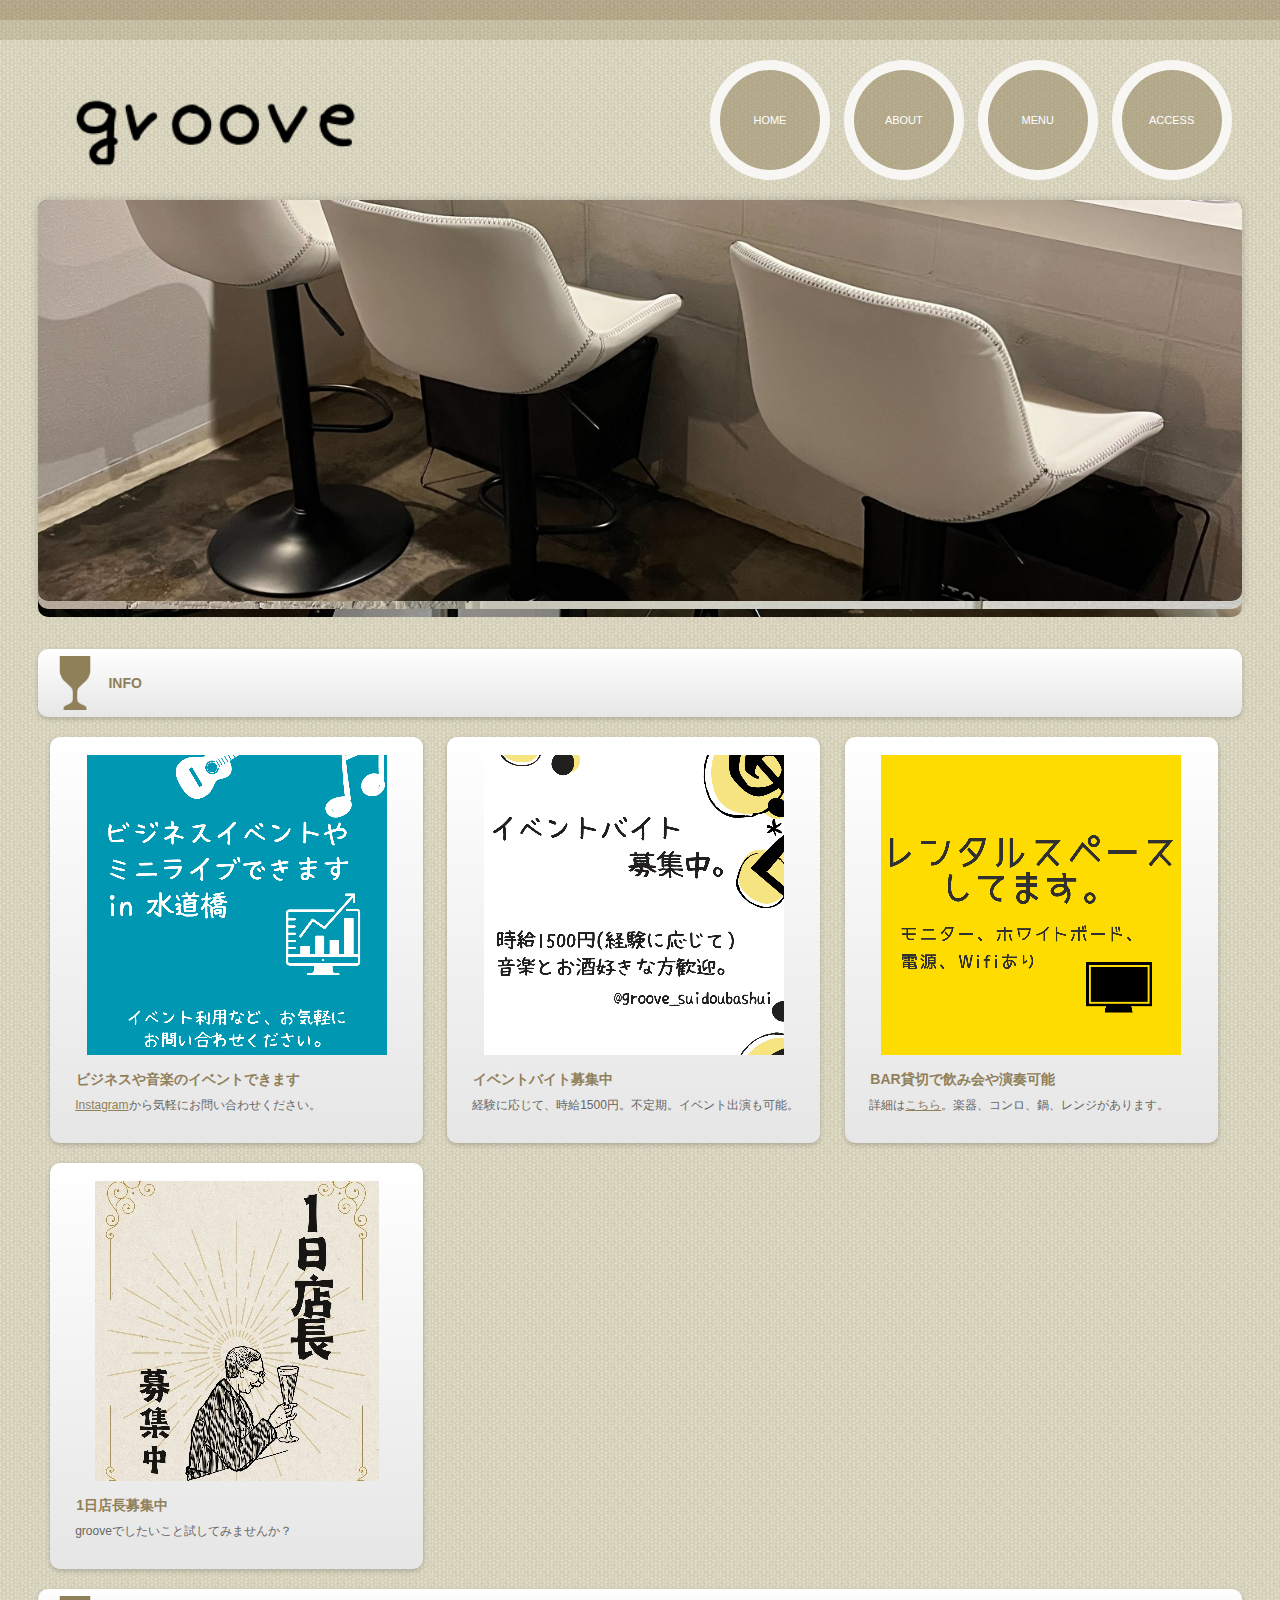
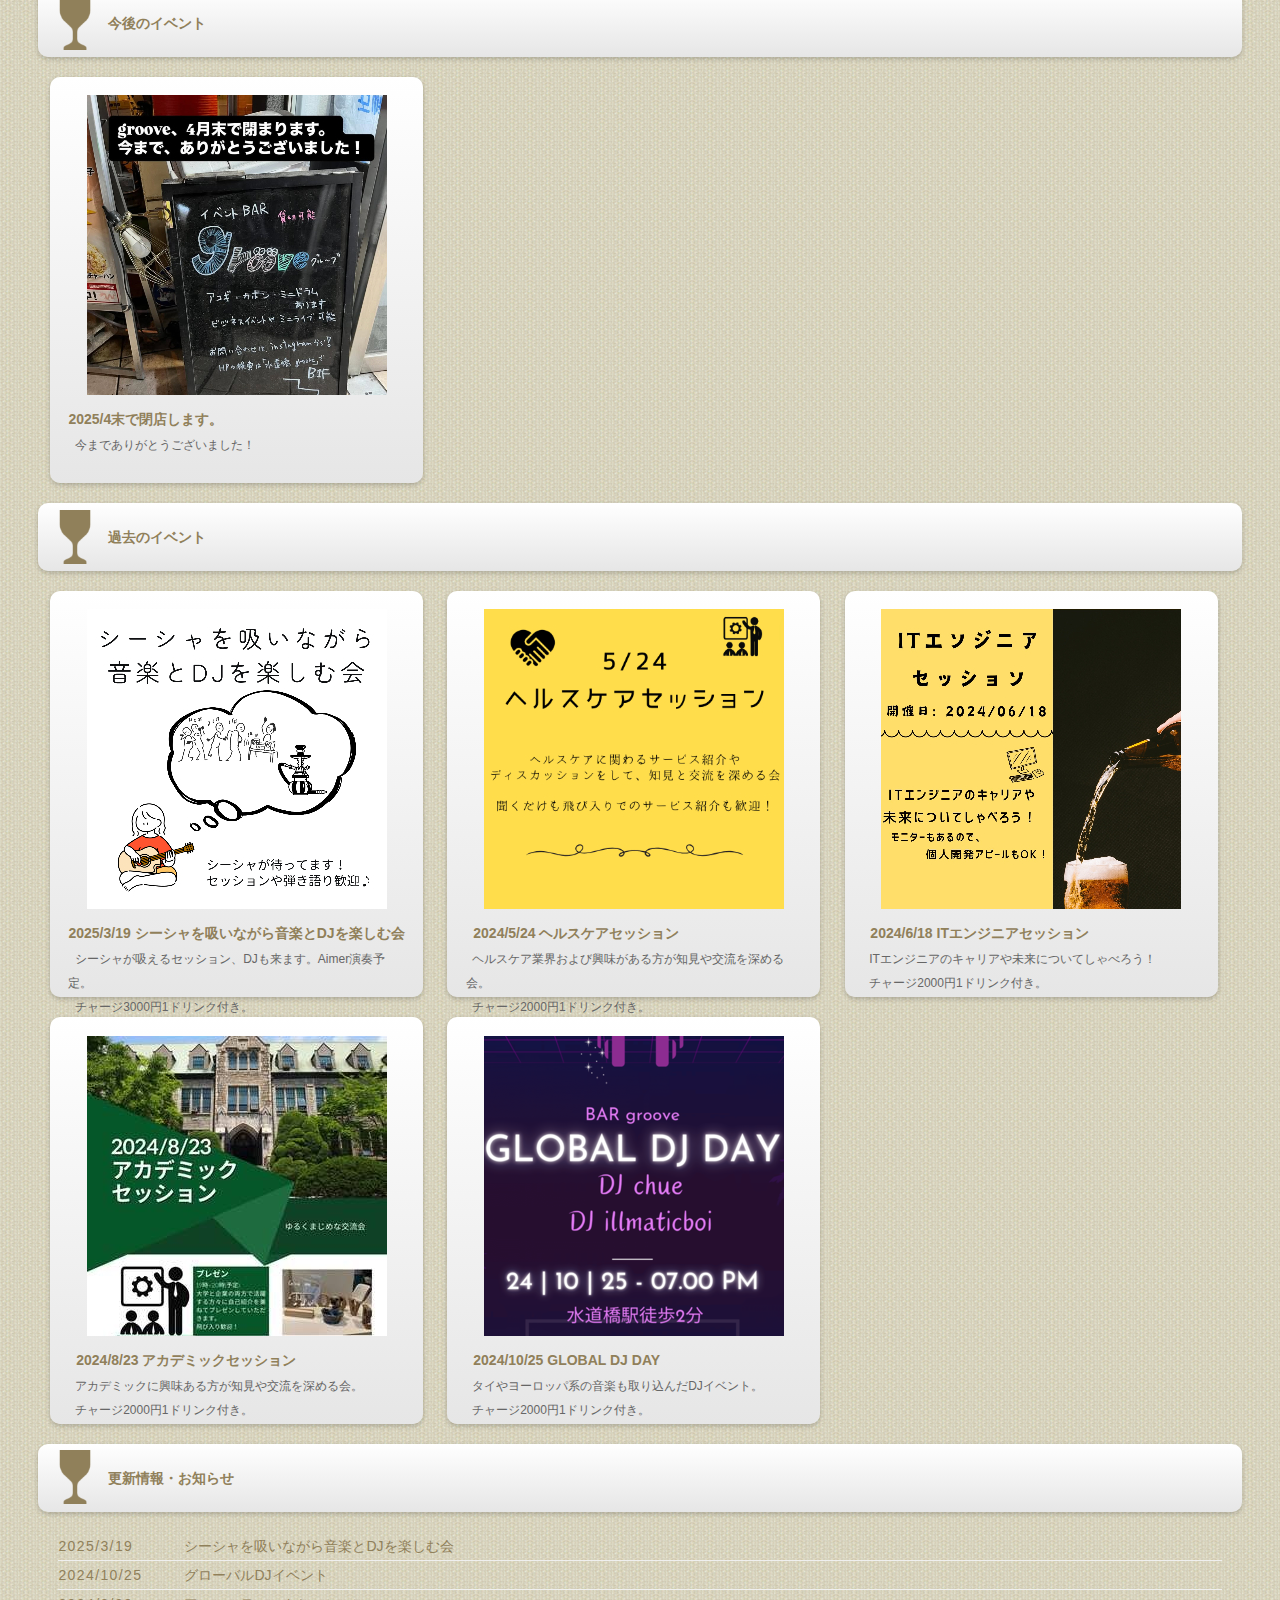
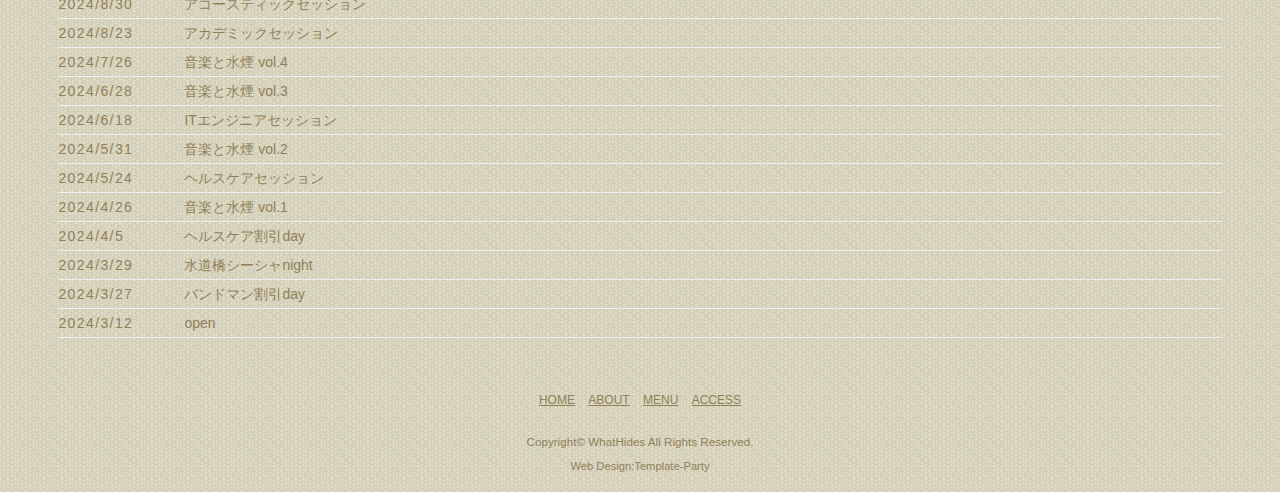
<file: docs/index.html>
<!DOCTYPE html>
<html lang="ja">
<head>
<meta charset="UTF-8">
<meta http-equiv="X-UA-Compatible" content="IE=edge">
<title>イベントBAR groove</title>
<meta name="viewport" content="width=device-width, initial-scale=1">
<meta name="description" content="エンタメからビジネスまでコミュニティをつなぐ">
<meta name="keywords" content="コミュニティ,BAR,バー,エンタメ,音楽,アコギ,ギター,ベース,ドラム,カホン,ビジネス,スタートアップ,学生,就活,インターン,お酒,シーシャ,イベント,レンタルスペース,貸切,水道橋,御茶ノ水">
<link rel="shortcut icon" type="image/x-icon" href="images/favicon.ico">
<link rel="stylesheet" href="https://maxcdn.bootstrapcdn.com/font-awesome/4.5.0/css/font-awesome.min.css">
<link rel="stylesheet" href="css/style.css">
<link rel="stylesheet" href="css/slide.css">
<script src="js/openclose.js"></script>
<script src="js/fixmenu_pagetop.js"></script>
<!--[if lt IE 9]>
<script src="https://oss.maxcdn.com/html5shiv/3.7.2/html5shiv.min.js"></script>
<script src="https://oss.maxcdn.com/respond/1.4.2/respond.min.js"></script>
<![endif]-->
</head>

<body>

<div id="container">

<header>
<h1 id="logo"><a href="index.html"><img src="images/logo_groove.png" alt="groove"></a></h1>
<!--PC用（801px以上端末）メニュー-->
<nav id="menubar">
<ul>
<li class="current"><a href="index.html">HOME</a></li>
<li><a href="about.html">ABOUT</a></li>
<li><a href="menu.html">MENU</a></li>
<li><a href="access.html">ACCESS</a></li>
</ul>
</nav>
<!--小さな端末用（800px以下端末）メニュー-->
<nav id="menubar-s">
<ul>
<li class="current"><a href="index.html">HOME</a></li>
<li><a href="about.html">ABOUT</a></li>
<li><a href="menu.html">MENU</a></li>
<li><a href="access.html">ACCESS</a></li>
</ul>
</nav>
</header>

<!--スライドショー-->
<aside id="mainimg">
<img src="images/kanban.jpg" alt="" class="slide0">
<img src="images/kanban.jpg" alt="" class="slide1">
<img src="images/music.jpg" alt="" class="slide2">
<img src="images/kanpai.jpg" alt="" class="slide3">
<img src="images/chair.jpg" alt="" class="slide4">
</aside>

<div id="contents">

<div id="main">

<section>

<h2>INFO</h2>

<div class="list">
<figure><img style="display: block;margin: auto;" src="images/eventrecruiting.png" alt="イベント"></figure>
<h4>&nbsp;&nbsp;ビジネスや音楽のイベントできます</h4>
<p>&nbsp;&nbsp;<a href="https://www.instagram.com/groove_suidoubashi/" target="_blank" rel="noopener noreferrer">Instagram</a>から気軽にお問い合わせください。</p>
</div>
<div class="list">
<figure><img style="display: block;margin: auto;" src="images/parttimer.png" alt="イベント"></figure>
<h4>&nbsp;&nbsp;イベントバイト募集中</h4>
<p>&nbsp;&nbsp;経験に応じて、時給1500円。不定期。イベント出演も可能。</p>
</div>
<div class="list">
<figure><img style="display: block;margin: auto;" src="images/rentalspace.png" alt="イベント"></figure>
<h4>&nbsp;&nbsp;BAR貸切で飲み会や演奏可能</h4>
<p>&nbsp;&nbsp;詳細は<a href="https://www.spacemarket.com/spaces/groove/" target="_blank" rel="noopener noreferrer">こちら</a>。楽器、コンロ、鍋、レンジがあります。</p>
</div>
<div class="list">
<figure><img style="display: block;margin: auto;" src="images/1日店長募集中.jpg" alt="イベント"></figure>
<h4>&nbsp;&nbsp;1日店長募集中</h4>
<p>&nbsp;&nbsp;grooveでしたいこと試してみませんか？</p>
</div>

<h2>今後のイベント</h2>

<div class="list">
<figure><img style="display: block;margin: auto;" src="images/close.png" alt="イベント"></figure>
<h4>2025/4末で閉店します。</h4>
<p>&nbsp;&nbsp;今までありがとうございました！</p>
</div>

<!--
<div class="list">
<figure><img style="display: block;margin: auto;" src="images/musicfriday.png" alt="イベント"></figure>
<h4>&nbsp;&nbsp;毎月最終金曜日 アコースティックセッション</h4>
<p>&nbsp;&nbsp;飛び入り歓迎！アコースティックオープンマイクとシーシャ。<br>&nbsp;&nbsp;チャージ2000円1ドリンク付き。</p>
</div>

<div class="list">
<figure><img style="display: block;margin: auto;" src="images/noevent.png" alt="イベント"></figure>
<h4>イベント企画中</h4>
<p>左の「おすすめ」マーク同様に、画像をhtml側に直接置き、class=&quot;icon&quot;を指定して下さい。
<img src="images/icon_ninki.png" alt="人気" class="icon"></p>
</div>

<div class="list">
<figure><img style="display: block;margin: auto;" src="images/noevent.png" alt="イベント"></figure>
<h4>イベント企画中</h4>
<p>ボックスのサイズや色などはcssフォルダのcssファイルで変更できます。
<img src="images/icon_osusume.png" alt="おすすめ" class="icon"></p>
</div>
-->

<h2>過去のイベント</h2>

<div class="list">
<figure><img style="display: block;margin: auto;" src="images/musicdjshisha.png" alt="イベント"></figure>
<h4>2025/3/19 シーシャを吸いながら音楽とDJを楽しむ会</h4>
<p>&nbsp;&nbsp;シーシャが吸えるセッション、DJも来ます。Aimer演奏予定。<br>&nbsp;&nbsp;チャージ3000円1ドリンク付き。</p>
</div>
<div class="list">
<figure><img style="display: block;margin: auto;" src="images/healthcaresession.png" alt="イベント"></figure>
<h4>&nbsp;&nbsp;2024/5/24 ヘルスケアセッション</h4>
<p>&nbsp;&nbsp;ヘルスケア業界および興味がある方が知見や交流を深める会。<br>&nbsp;&nbsp;チャージ2000円1ドリンク付き。</p>
</div>
<div class="list">
<figure><img style="display: block;margin: auto;" src="images/itengineersession.jpg" alt="イベント"></figure>
<h4>&nbsp;&nbsp;2024/6/18 ITエンジニアセッション</h4>
<p>&nbsp;&nbsp;ITエンジニアのキャリアや未来についてしゃべろう！<br>&nbsp;&nbsp;チャージ2000円1ドリンク付き。</p>
</div>
<div class="list">
<figure><img style="display: block;margin: auto;" src="images/academicsession.jpg" alt="イベント"></figure>
<h4>&nbsp;&nbsp;2024/8/23 アカデミックセッション</h4>
<p>&nbsp;&nbsp;アカデミックに興味ある方が知見や交流を深める会。<br>&nbsp;&nbsp;チャージ2000円1ドリンク付き。</p>
</div>
<div class="list">
<figure><img style="display: block;margin: auto;" src="images/globaldj.png" alt="イベント"></figure>
<h4>&nbsp;&nbsp;2024/10/25 GLOBAL DJ DAY</h4>
<p>&nbsp;&nbsp;タイやヨーロッパ系の音楽も取り込んだDJイベント。<br>&nbsp;&nbsp;チャージ2000円1ドリンク付き。</p>
</div>

</section>

<!--
<section id="calendar">
<h2>カレンダー</h2>
<div>
見えない場合は、Google Chromeから試すか、「サイト越えトラッキングを防ぐ」設定をオフにしてください。(セキュリティ管理は自己責任でお願いいたします)<br>
オーナーdayはオーナーがいる日です。
<iframe frameborder="0" scrolling="no" src="https://calendar.google.com/calendar/embed?src=groove%40whathides.co.jp&amp;ctz=Asia%2FTokyo" style="border-width:0" height="600" width="100%"></iframe>
</div>
</section>
-->

<section id="new">
<h2>更新情報・お知らせ</h2>
<dl>
<dt>2025/3/19</dt>
<dd>シーシャを吸いながら音楽とDJを楽しむ会</dd>
<dt>2024/10/25</dt>
<dd>グローバルDJイベント</dd>
<dt>2024/8/30</dt>
<dd>アコースティックセッション</dd>
<dt>2024/8/23</dt>
<dd>アカデミックセッション</dd>
<dt>2024/7/26</dt>
<dd>音楽と水煙 vol.4</dd>
<dt>2024/6/28</dt>
<dd>音楽と水煙 vol.3</dd>
<dt>2024/6/18</dt>
<dd>ITエンジニアセッション</dd>
<dt>2024/5/31</dt>
<dd>音楽と水煙 vol.2</dd>
<dt>2024/5/24</dt>
<dd>ヘルスケアセッション</dd>
<dt>2024/4/26</dt>
<dd>音楽と水煙 vol.1</dd>
<dt>2024/4/5</dt>
<dd>ヘルスケア割引day</dd>
<dt>2024/3/29</dt>
<dd>水道橋シーシャnight</dd>
<dt>2024/3/27</dt>
<dd>バンドマン割引day</dd>
<dt>2024/3/12</dt>
<dd>open</dd>
</dl>
</section>

</div>
<!--/main-->

<p class="nav-fix-pos-pagetop"><a href="#">↑</a></p>

<ul id="footermenu">
<li><a href="index.html">HOME</a></li>
<li><a href="about.html">ABOUT</a></li>
<li><a href="menu.html">MENU</a></li>
<li><a href="access.html">ACCESS</a></li>
</ul>

</div>
<!--/contents-->

<footer>
<small>Copyright&copy; WhatHides All Rights Reserved.</small>
<span class="pr"><a href="http://template-party.com/" target="_blank">Web Design:Template-Party</a></span>
</footer>

</div>
<!--/container-->

<!--メニュー開閉ボタン-->
<div id="menubar_hdr" class="close"></div>
<!--メニューの開閉処理条件設定　520px以下-->
<script>
if (OCwindowWidth() <= 520) {
	open_close("menubar_hdr", "menubar-s");
}
</script>

</body>
</html>
</file>
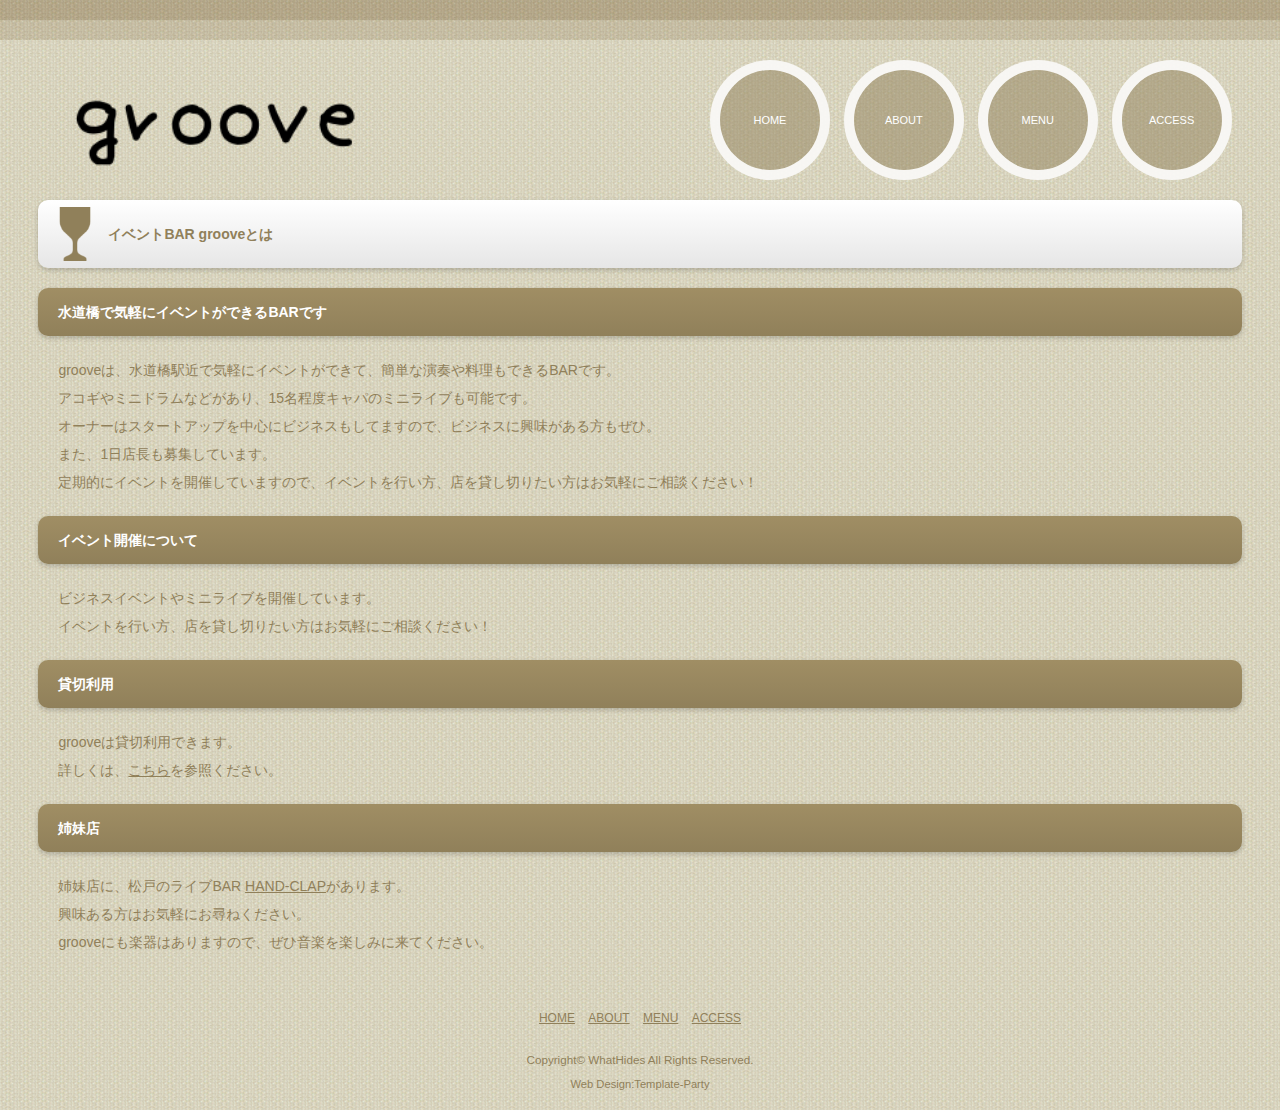
<file: docs/about.html>
<!DOCTYPE html>
<html lang="ja">
<head>
<meta charset="UTF-8">
<meta http-equiv="X-UA-Compatible" content="IE=edge">
<title>イベントBAR groove</title>
<meta name="viewport" content="width=device-width, initial-scale=1">
<meta name="description" content="エンタメからビジネスまでコミュニティをつなぐ">
<meta name="keywords" content="コミュニティ,BAR,バー,エンタメ,音楽,アコギ,ギター,ベース,ドラム,カホン,ビジネス,スタートアップ,学生,就活,インターン,お酒,シーシャ,イベント,レンタルスペース,貸切,水道橋,御茶ノ水">
<link rel="shortcut icon" type="image/x-icon" href="images/favicon.ico">
<link rel="stylesheet" href="https://maxcdn.bootstrapcdn.com/font-awesome/4.5.0/css/font-awesome.min.css">
<link rel="stylesheet" href="css/style.css">
<link rel="stylesheet" href="css/slide.css">
<script src="js/openclose.js"></script>
<script src="js/fixmenu_pagetop.js"></script>
<!--[if lt IE 9]>
<script src="https://oss.maxcdn.com/html5shiv/3.7.2/html5shiv.min.js"></script>
<script src="https://oss.maxcdn.com/respond/1.4.2/respond.min.js"></script>
<![endif]-->
</head>

<body>

<div id="container">

<header>
<h1 id="logo"><a href="index.html"><img src="images/logo_groove.png" alt="groove"></a></h1>
<!--PC用（801px以上端末）メニュー-->
<nav id="menubar">
<ul>
<li><a href="index.html">HOME</a></li>
<li class="current"><a href="about.html">ABOUT</a></li>
<li><a href="menu.html">MENU</a></li>
<li><a href="access.html">ACCESS</a></li>
</ul>
</nav>
<!--小さな端末用（800px以下端末）メニュー-->
<nav id="menubar-s">
<ul>
<li><a href="index.html">HOME</a></li>
<li class="current"><a href="about.html">ABOUT</a></li>
<li><a href="menu.html">MENU</a></li>
<li><a href="access.html">ACCESS</a></li>
</ul>
</nav>
</header>

<div id="contents">

<div id="main">

<section id="about">

<h2>イベントBAR grooveとは</h2>

<h3>水道橋で気軽にイベントができるBARです</h3>
<p>grooveは、水道橋駅近で気軽にイベントができて、簡単な演奏や料理もできるBARです。<br>
アコギやミニドラムなどがあり、15名程度キャパのミニライブも可能です。<br>
オーナーはスタートアップを中心にビジネスもしてますので、ビジネスに興味がある方もぜひ。<br>
また、1日店長も募集しています。<br>
定期的にイベントを開催していますので、イベントを行い方、店を貸し切りたい方はお気軽にご相談ください！</p>

<h3>イベント開催について</h3>
<p>ビジネスイベントやミニライブを開催しています。<br>
イベントを行い方、店を貸し切りたい方はお気軽にご相談ください！</p>

<h3>貸切利用</h3>
<p>grooveは貸切利用できます。<br>
詳しくは、<a href="https://www.spacemarket.com/spaces/groove/" target="_blank" rel="noopener noreferrer">こちら</a>を参照ください。</p>

<h3>姉妹店</h3>
<p>姉妹店に、松戸のライブBAR <a href="https://handclap.whathides.co.jp/" target="_blank" rel="noopener noreferrer">HAND-CLAP</a>があります。<br>
興味ある方はお気軽にお尋ねください。<br>
grooveにも楽器はありますので、ぜひ音楽を楽しみに来てください。</p>

</section>

</div>
<!--/main-->

<p class="nav-fix-pos-pagetop"><a href="#">↑</a></p>

<ul id="footermenu">
<li><a href="index.html">HOME</a></li>
<li><a href="about.html">ABOUT</a></li>
<li><a href="menu.html">MENU</a></li>
<li><a href="access.html">ACCESS</a></li>
</ul>

</div>
<!--/contents-->

<footer>
<small>Copyright&copy; WhatHides All Rights Reserved.</small>
<span class="pr"><a href="http://template-party.com/" target="_blank">Web Design:Template-Party</a></span>
</footer>

</div>
<!--/container-->

<!--メニュー開閉ボタン-->
<div id="menubar_hdr" class="close"></div>
<!--メニューの開閉処理条件設定　520px以下-->
<script>
if (OCwindowWidth() <= 520) {
	open_close("menubar_hdr", "menubar-s");
}
</script>

</body>
</html>
</file>
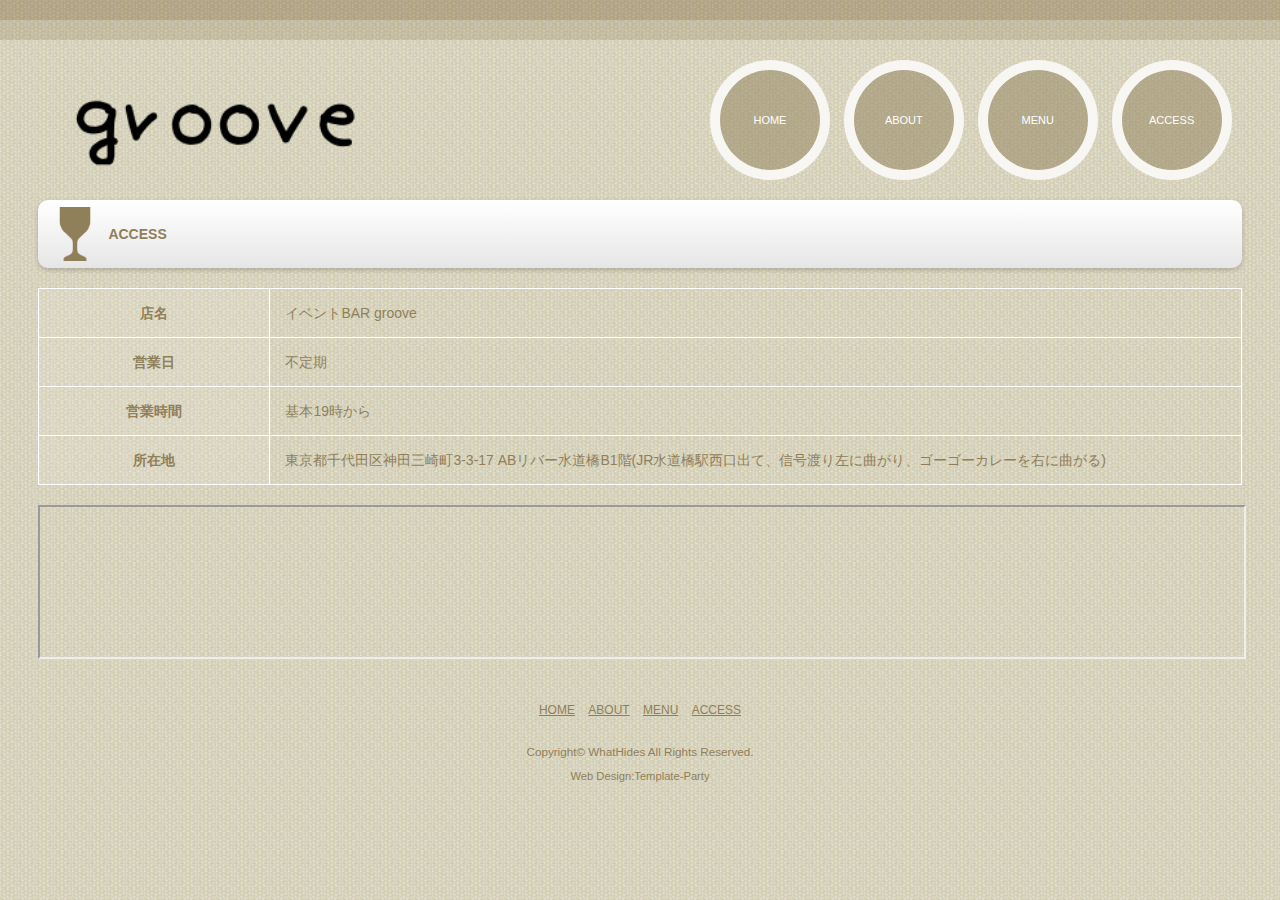
<file: docs/access.html>
<!DOCTYPE html>
<html lang="ja">
<head>
<meta charset="UTF-8">
<meta http-equiv="X-UA-Compatible" content="IE=edge">
<title>イベントBAR groove</title>
<meta name="viewport" content="width=device-width, initial-scale=1">
<meta name="description" content="エンタメからビジネスまでコミュニティをつなぐ">
<meta name="keywords" content="コミュニティ,BAR,バー,エンタメ,音楽,アコギ,ギター,ベース,ドラム,カホン,ビジネス,スタートアップ,学生,就活,インターン,お酒,シーシャ,イベント,レンタルスペース,貸切,水道橋,御茶ノ水">
<link rel="shortcut icon" type="image/x-icon" href="images/favicon.ico">
<link rel="stylesheet" href="https://cdnjs.cloudflare.com/ajax/libs/font-awesome/6.5.1/css/all.min.css">
<link rel="stylesheet" href="css/style.css">
<link rel="stylesheet" href="css/slide.css">
<script src="js/openclose.js"></script>
<script src="js/fixmenu_pagetop.js"></script>
<!--[if lt IE 9]>
<script src="https://oss.maxcdn.com/html5shiv/3.7.2/html5shiv.min.js"></script>
<script src="https://oss.maxcdn.com/respond/1.4.2/respond.min.js"></script>
<![endif]-->
</head>

<body>

<div id="container">

<header>
<h1 id="logo"><a href="index.html"><img src="images/logo_groove.png" alt="groove"></a></h1>
<!--PC用（801px以上端末）メニュー-->
<nav id="menubar">
<ul>
<li><a href="index.html">HOME</a></li>
<li><a href="about.html">ABOUT</a></li>
<li><a href="menu.html">MENU</a></li>
<li class="current"><a href="access.html">ACCESS</a></li>
</ul>
</nav>
<!--小さな端末用（800px以下端末）メニュー-->
<nav id="menubar-s">
<ul>
<li><a href="index.html">HOME</a></li>
<li><a href="about.html">ABOUT</a></li>
<li><a href="menu.html">MENU</a></li>
<li class="current"><a href="access.html">ACCESS</a></li>
</ul>
</nav>
</header>

<div id="contents">

<div id="main">

<section>

<h2>ACCESS</h2>

<table class="ta1">
<tr>
<th>店名</th>
<td>イベントBAR groove</td>
</tr>
<tr>
<th>営業日</th>
<td>不定期</td>
</tr>
<tr>
<th>営業時間</th>
<td>基本19時から</td>
</tr>
<tr>
<th>所在地</th>
<td>東京都千代田区神田三崎町3-3-17 ABリバー水道橋B1階(JR水道橋駅西口出て、信号渡り左に曲がり、ゴーゴーカレーを右に曲がる)</td>
</tr>
</table>
<iframe src="https://www.google.com/maps?output=embed&q=AB%E3%83%AA%E3%83%90%E3%83%BC%E6%B0%B4%E9%81%93%E6%A9%8B&z=14" allowfullscreen></iframe>

</section>

</div>
<!--/main-->

<p class="nav-fix-pos-pagetop"><a href="#">↑</a></p>

<ul id="footermenu">
<li><a href="index.html">HOME</a></li>
<li><a href="about.html">ABOUT</a></li>
<li><a href="menu.html">MENU</a></li>
<li><a href="access.html">ACCESS</a></li>
</ul>

</div>
<!--/contents-->

<footer>
<small>Copyright&copy; WhatHides All Rights Reserved.</small>
<span class="pr"><a href="http://template-party.com/" target="_blank">Web Design:Template-Party</a></span>
</footer>

</div>
<!--/container-->

<!--メニュー開閉ボタン-->
<div id="menubar_hdr" class="close"></div>
<!--メニューの開閉処理条件設定　520px以下-->
<script>
if (OCwindowWidth() <= 520) {
	open_close("menubar_hdr", "menubar-s");
}
</script>

</body>
</html>
</file>
<file: docs/css/style.css>
@charset "utf-8";


/*全端末（PC・タブレット・スマホ）共通設定
------------------------------------------------------------------------------------------------------------------------------------------------------*/
/*全体の設定
---------------------------------------------------------------------------*/
body {
  margin: 0px;
  padding: 0px;
  color: #90805a;  /*全体の文字色*/
  font-family:"ヒラギノ角ゴ Pro W3", "Hiragino Kaku Gothic Pro", "メイリオ", Meiryo, Osaka, "ＭＳ Ｐゴシック", "MS PGothic", sans-serif;  /*フォント種類*/
  font-size: 14px;  /*文字サイズ*/
  line-height: 2;    /*行間*/
  background: url(../images/bg.png);  /*背景画像（古いブラウザ用）*/
  background: url(../images/bg_line.png) repeat-x center top, url(../images/bg.png);/*左からカンマで区切って背景画像を2つ指定*/
  -webkit-text-size-adjust: none;
}
h1,h2,h3,h4,h5,p,ul,ol,li,dl,dt,dd,form,figure,form {margin: 0px;padding: 0px;font-size: 100%;}
ul {list-style-type: none;}
ol {padding-left: 40px;padding-bottom: 15px;}
img {border: none;max-width: 100%;height: auto;vertical-align: middle;}
table {border-collapse:collapse;font-size: 100%;border-spacing: 0;}
iframe {width: 100%;}

/*リンク（全般）設定
---------------------------------------------------------------------------*/
a {
  color: #90805a;  /*リンクテキストの色*/
  transition: 0.5s;  /*マウスオン時の移り変わるまでの時間設定。0.5秒。*/
}
a:hover {
  color: #5a5038;      /*マウスオン時の文字色*/
  text-decoration: none;  /*マウスオン時に下線を消す設定。残したいならこの１行削除。*/
}

/*コンテナー（HPを囲むブロック）
---------------------------------------------------------------------------*/
#container {
  max-width: 1300px;  /*サイトの最大幅*/
  margin: 0 auto;
  padding: 0 3%;  /*上下、左右へのボックス内の余白。*/
}

/*ヘッダー（ロゴが入った最上段のブロック）
---------------------------------------------------------------------------*/
/*ヘッダーブロック*/
header {
  height: 200px;  /*ヘッダーブロックの高さ*/
}
/*ロゴ画像*/
header #logo img {
  float: left;  /*左に回り込み*/
  width: 350px;  /*画像の幅*/
  margin-top: 45px;  /*上に空けるスペース。上下の配置バランスをここで調整して下さい。*/
}

/*上部のメインメニュー
---------------------------------------------------------------------------*/
/*メニューブロック全体の設定*/
#menubar {
  float: right;    /*右に回り込み*/
  margin-top: 60px;  /*上に空けるスペース。上下の配置バランスをここで調整して下さい。*/
}
/*メニュー１個あたりの設定*/
#menubar li {
  display: inline;
  margin-right: 10px;  /*メニュー同士の隙間*/
}
#menubar li a {
  text-decoration: none;text-align: center;display: inline-block;
  font-size: 11px;  /*文字サイズ*/
  height: 100px;    /*メニューの高さ*/
  width: 100px;    /*メニューの幅*/
  line-height: 100px;  /*行間（heightの数値と合わせる）*/
  color: #FFF;    /*文字色*/
  background: #b5ac90;  /*背景色（古いブラウザ用）*/
  background: rgba(144,128,90,0.5);    /*背景色。左３つの数値はRGBカラーでの色指定。一番右は透明度（0.5＝50％）の指定。*/
  border-radius: 100px;  /*角丸のサイズ。大きめであれば適当で構いません。*/
  border: 10px solid #fff;  /*枠線の幅、線種、色。（古いブラウザ用）*/
  border: 10px solid rgba(255,255,255,0.9);  /*枠線の幅、線種、色。色については左３つの数値はRGBカラーでの色指定。一番右は透明度（0.9＝90％）の指定。*/
}
/*マウスオン時の設定*/
#menubar li a:hover {
  background: #FFF;  /*背景色*/
  color: #90805a;    /*文字色*/
  border-color: #90805a;  /*枠線の色*/
}
/*スマホ用メニューを表示させない*/
#menubar-s {display: none;}
/*３本バーアイコンを表示させない*/
#menubar_hdr {display: none;}

/*メインコンテンツ
---------------------------------------------------------------------------*/
/*h2タグの設定*/
#main h2 {
  clear: both;
  margin-bottom: 20px;
  background: #FFF url(../images/icon1.png) no-repeat left center;  /**/
  background: url(../images/icon1.png) no-repeat 10px center / auto 80%,linear-gradient(#FFF, #e6e6e6);  /*背景画像の読み込みと、グラデーション*/
  box-shadow: 0px 2px 5px rgba(0,0,0,0.2);  /*影の設定。それぞれ右へ、下へ、ぼかし幅、色の設定。*/
  padding: 20px 10px 20px 70px;  /*左から、上、右、下、左側への余白*/
  border-radius: 10px;  /*角丸のサイズ*/
  color: #90805a;  /*文字色*/
}
/*h3タグの設定*/
#main h3 {
  clear: both;
  margin-bottom: 20px;
  background: #a08e64;  /*背景色（古いブラウザだとここの色のみが出ます）*/
  background: linear-gradient(#a08e64, #90805a);  /*背景グラデーション*/
  box-shadow: 0px 2px 5px rgba(0,0,0,0.2);  /*影の設定。それぞれ右へ、下へ、ぼかし幅、色の設定。*/
  padding: 10px 10px 10px 20px;  /*左から、上、右、下、左側への余白*/
  border-radius: 10px;  /*角丸のサイズ*/
  color: #FFF;  /*文字色*/
}
/*段落タグ*/
#main p {
  padding: 0 20px 20px;    /*上、左右、下への余白*/
}
/*段落タグが続いた場合の設定*/
#main p + p {
  margin-top: -5px;  /*続いた段落タグを少し上に詰める設定*/
}
/*sectionが続いた場合の設定*/
#main section + section {
  margin-top: 50px;
}

/*menu.html内のメニューブロック
---------------------------------------------------------------------------*/
/*clearfix（変更不要）*/
#main .list:after {content: "";display: block;clear: both;}
/*各ボックスの設定*/
#main .list {
  position: relative;
  height: 370px;  /*ボックスの高さ*/
  width: 28%;  /*ボックスの幅*/
  border-radius: 10px;  /*角丸のサイズ*/
  box-shadow: 0px 2px 5px rgba(0,0,0,0.2);  /*影の設定。それぞれ右へ、下へ、ぼかし幅、色の設定。*/
  background: #FFF;  /*背景色（古いブラウザだとここの色のみが出ます）*/
  background: linear-gradient(#FFF, #e6e6e6);      /*グラデーション*/
  padding: 1.5%;  /*ボックス内の余白*/
  float: left;
  margin: 0px 1% 20px;  /*上、左右、下へのボックスの外側のスペース*/
}
/*ボックス内のp(段落)タグ設定*/
#main .list p {
  padding: 0px;
  color: #666;    /*文字色*/
  font-size: 12px;  /*文字サイズ*/
}
/*ボックス内のh4(見出し)タグ設定*/
#main .list h4 {
  margin-top: 10px;  /*上に空ける余白*/
}
/*ふきだしアイコンの位置*/
#main .list img.icon {
  position: absolute;
  top: -10px;  /*ボックスに対して上から-10pxの位置に配置*/
  right: 0px;  /*ボックスに対して右から0pxの位置に配置*/
  width: 120px;  /*アイコン画像の幅*/
}

/*menu.html内のページ内メニュー
---------------------------------------------------------------------------*/
/*メニューブロック全体への設定*/
ul.navmenu {
  padding-bottom: 30px;
  text-align: center;  /*メニューテキストをセンタリング*/
}
/*メニュー１個あたりの設定*/
ul.navmenu li {
  display: inline-block;
  margin: 5px;
}
/*「→」のマーク*/
ul.navmenu li a::before {
  display: inline-block;line-height: 1;
  content: "→";  /*表示させる文字。変更しても構いませんが機種依存文字は化けるので使わないように。*/
  background: #90805a;  /*背景色*/
  color: #fff;  /*文字色*/
  padding: 2px;  /*中の余白*/
  border-radius: 50%;  /*角丸のサイズ*/
  margin-right: 5px;  /*マークの右側に空けるスペース*/
}
ul.navmenu li a:hover::before {
  background: #5a5038;  /*マウスオン時の「→」の背景色*/
}

/*フッターメニュー
---------------------------------------------------------------------------*/
#footermenu  {
  clear: both;
  padding-top: 30px;
  font-size: 12px;
  text-align: center;
}
#footermenu li {
  display: inline;
  padding: 0px 5px;
}

/*フッター設定
---------------------------------------------------------------------------*/
footer {
  clear: both;text-align: center;
  padding-top: 15px;
  padding-bottom: 15px;
}
footer .pr {display: block;font-size: 80%;}
footer a {text-decoration: none;}

/*トップページ内「更新情報・お知らせ」ブロック
---------------------------------------------------------------------------*/
/*ブロック全体の設定*/
#new dl {
  padding: 0px 20px;
  margin-bottom: 20px;
}
/*日付設定*/
#new dt {
  float: left;
  width: 9em;    /*幅*/
  letter-spacing: 0.1em;
}
/*記事設定*/
#new dd {
  padding-left: 9em;
  border-bottom: 1px solid #efefef;  /*下線の幅、線種、色*/
}

/*テーブル１
---------------------------------------------------------------------------*/
/*ta1設定*/
.ta1 {
  width: 100%;
  margin: 0 auto 20px;
}
.ta1, .ta1 td, .ta1 th {
  border: 1px solid #FFF;  /*テーブルの枠線の幅、線種、色*/
  padding: 10px 15px;  /*ボックス内の余白*/
  word-break: break-all;
}
/*テーブル１行目に入った見出し部分*/
.ta1 th.tamidashi {
  width: auto;
  text-align: left;
  background: #fff;  /*背景色。*/
}
/*テーブル内の左側の見出し部分*/
.ta1 th {
  background: rgba(255,255,255,0.1);  /*背景色。左３つの数値はRGBカラーでの色指定。一番右は透明度（0.1＝10％）の指定。*/
  width: 200px;  /*幅*/
  text-align: center;
}
/*左側ボックスに画像を入れた場合の設定*/
.ta1 th img {
  width: 100%;
}

/*submitボタンの設定
---------------------------------------------------------------------------*/
input[type="submit"],
input[type="button"],
input[type="reset"] {
  padding: 10px 30px;  /*ボタン内の余白*/
  margin-bottom: 20px;
  border: none;
  border-radius: 30px;  /*角丸のサイズ*/
  background: linear-gradient(#fff, #eee);  /*グラデーション*/
  font-size: 16px;  /*文字サイズ*/
  border: 1px solid #ccc;
}
/*マウスオン時の設定*/
input[type="submit"]:hover,
input[type="button"]:hover,
input[type="reset"]:hover{
  background: #fff;  /*背景色*/
}

/*ページの上部に戻る「↑」ボタン
---------------------------------------------------------------------------*/
@keyframes scroll {
0% {opacity: 0;}
100% {opacity: 1;}
}
/*通常時のボタンは非表示*/
body .nav-fix-pos-pagetop a {
  display: none;
}
/*fixmenu_pagetop.jsで設定している設定値になったら出現するボタンスタイル*/
body.is-fixed-pagetop .nav-fix-pos-pagetop a {
  display: block;text-decoration: none;text-align: center;
  width: 50px;  /*ボタンの幅*/
  line-height: 50px;  /*ボタンの高さ*/
  z-index: 100;
  position: fixed;
  bottom: 20px;  /*ウィンドウの下から20pxの場所に配置*/
  right: 1%;    /*ウィンドウの右から1%の場所に配置*/
  background: #000;  /*背景色（古いブラウザ用）*/
  background: rgba(0,0,0,0.6);  /*背景色。0,0,0は黒の事で0.6は60%色がついた状態。*/
  color: #fff;  /*文字色*/
  border-radius: 50%;  /*角丸指定。50%にすると円形になる。四角形がいいならこの１行削除。*/
  animation-name: scroll;  /*上のアニメーションで指定しているkeyframesの名前（scroll）*/
  animation-duration: 1S;  /*アニメーションの実行時間*/
  animation-fill-mode: forwards;  /*アニメーションの完了後、最後のキーフレームを維持する*/
}
/*マウスオン時の背景色*/
body.is-fixed-pagetop .nav-fix-pos-pagetop a:hover {
  background: #999;
}

/*menuページで使っている各メニューブロック間の「PAGE TOP」設定
---------------------------------------------------------------------------*/
.pagetop {
  clear: both;
  text-align: right;
}
.pagetop a {
  background: rgba(255,255,255,0.7);  /*背景色。左３つの数値はRGBカラーでの色指定。一番右は透明度（0.7＝70％）の指定。*/
  color: #333;  /*文字色*/
  text-decoration: none;
  text-align: center;
  width: 14em;    /*ボックスの幅*/
  font-size: 10px;  /*文字サイズ*/
  letter-spacing: 0.1em;  /*文字間隔。少し広げる設定。*/
  display: inline-block;
  border-radius: 10px;  /*角丸のサイズ*/
}
.pagetop a:hover {
  background: #fff;  /*背景色*/
}

/*inviewのスタイル
---------------------------------------------------------------------------*/
/*共通設定（待機中）*/
.up, .left, .right, .transform1, .transform2 {
  opacity: 0;    /*透明度（透明の状態）*/
}
/*共通設定（要素が見えたら実行するアクション）*/
.upstyle, .leftstyle, .rightstyle, .transform1style, .transform2style {
  opacity: 1;    /*透明度（色が100%出た状態）*/
  transition: 0.5s 0.5s;  /*0.5sはアニメーションの実行時間0.5秒。0.5sは0.5秒遅れてスタートする指定。*/
}
/*upスタイル。下から上にフェードインしてくるスタイル（待機中）*/
.up {
  bottom: -50px;  /*基準値の下50pxの場所からスタート*/
}
/*要素が見えたら実行するアクション*/
.upstyle {
  bottom: 0px;  /*基準値まで戻す*/
}
/*leftスタイル。左からフェードインしてくるスタイル（待機中）*/
.left {
  left: -100px;  /*基準値より左に100pxの場所からスタート*/
}
/*要素が見えたら実行するアクション*/
.leftstyle {
  left: 0px;    /*基準値まで戻す*/
}
/*rightスタイル。右からフェードインしてくるスタイル（待機中）*/
.right {
  right: -100px;  /*基準値より右に100pxの場所からスタート*/
}
/*要素が見えたら実行するアクション*/
.rightstyle {
  right: 0px;    /*基準値まで戻す*/
}
/*transform1スタイル。その場で回転するスタイル（待機中）*/
.transform1 {
  transform: scaleX(0);  /*幅を0%でスタート*/
}
/*要素が見えたら実行するアクション*/
.transform1style {
  transform: scaleX(1);  /*幅を100%に戻す*/
}
/*transform2スタイル。倒れた状態から起き上がるスタイル（待機中）*/
.transform2 {
  transform: perspective(400px) rotateX(100deg);
}
/*要素が見えたら実行するアクション*/
.transform2style {
  transform: perspective(0px) rotateX(0deg);
}

/*トップページのNEWアイコン
---------------------------------------------------------------------------*/
.newicon {
  background: #F00;  /*背景色*/
  color: #FFF;    /*文字色*/
  font-size: 70%;    /*文字サイズ*/
  line-height: 1.5;
  padding: 2px 5px;
  border-radius: 2px;
  margin: 0px 5px;
  vertical-align: text-top;
}

/*その他
---------------------------------------------------------------------------*/
.look {background: rgba(144,128,90,0.5);color: #FFF;}
.mb15,.mb1em {margin-bottom: 15px !important;}
.mb20 {margin-bottom: 20px !important;}
.clear {clear: both;}
ul.disc {padding: 0em 25px 1em;list-style: disc;}
.color1, .color1 a {color: #486a00;}
.pr {font-size: 10px;}
.wl {width: 96%;}
.ws {width: 50%;}
.c {text-align: center;}
.r {text-align: right;}
.l {text-align: left;}
img.fl {margin: 0px 10px 10px 0px;float: left;}
img.fr {margin: 0px 0px 10px 10px;float: left;}



/*画面幅950px以下の設定
------------------------------------------------------------------------------------------------------------------------------------------------------*/
@media screen and (max-width:950px){

/*ヘッダー（ロゴが入った最上段のブロック）
---------------------------------------------------------------------------*/
/*ロゴ画像*/
header #logo img {
  width: 250px;  /*画像の幅*/
  margin-top: 100px;  /*上に空けるスペース。上下の配置バランスをここで調整して下さい。*/
}

/*上部のメインメニュー
---------------------------------------------------------------------------*/
/*メニュー１個あたりの設定*/
#menubar li a {
  height: 90px;    /*メニューの高さ*/
  width: 90px;    /*メニューの幅*/
  line-height: 90px;  /*行間（heightの数値と合わせる）*/
  border-width: 8px;  /*枠線の幅のみ再設定*/
  margin-bottom: 10px;
}

}



/*画面幅800px以下の設定
------------------------------------------------------------------------------------------------------------------------------------------------------*/
@media screen and (max-width:800px){

/*ヘッダー（ロゴが入った最上段のブロック）
---------------------------------------------------------------------------*/
/*ヘッダーブロック*/
header {
  height: auto;
  text-align: center;  /*中身をセンタリング*/
}
/*ロゴ画像*/
header #logo img {
  float: none;  /*左に回り込み*/
  margin-top: 60px;  /*上に空けるスペース*/
  margin-bottom: 20px;
}

/*上部のメインメニュー
---------------------------------------------------------------------------*/
/*メニューブロック全体の設定*/
#menubar {
  float: none;
  margin-top: 0px;
  margin-bottom: 20px;  /*下に空けるスペース。*/
}



/*画面幅600px以下の設定
------------------------------------------------------------------------------------------------------------------------------------------------------*/
@media screen and (max-width:600px){

/*menu.html内のメニューブロック
---------------------------------------------------------------------------*/
/*各ボックスの設定*/
#main .list {
  height: auto;
  width: auto;
  float: none;
  margin: 0px 0px 20px;  /*上、左右、下へのボックスの外側のスペース*/
  padding: 20px;  /*ボックス内の余白*/
}
/*写真画像*/
#main .list figure img {
  float: left;
  width: 30%;
  margin-right: 3%;
}
/*ふきだしアイコンの位置*/
#main .list img.icon {
  width: 80px;  /*アイコン画像の幅*/
  top: -20px;
}
/*ボックス内のh4(見出し)タグ設定*/
#main .list h4 {
  margin-top: 0px;
}

}



/*画面幅520px以下の設定
------------------------------------------------------------------------------------------------------------------------------------------------------*/
@media screen and (max-width:520px){

/*全体の設定
---------------------------------------------------------------------------*/
body {
  font-size: 12px;  /*文字サイズ*/
  line-height: 1.5;  /*行間*/
}

/*ヘッダー（ロゴが入った最上段のブロック）
---------------------------------------------------------------------------*/
/*ヘッダーブロック*/
header {
  text-align: left;  /*中身を左寄せ*/
}

/*メインメニュー
---------------------------------------------------------------------------*/
/*アニメーションのフレーム設定。全100コマアニメーションだと思って下さい。透明度(opacity)0%から透明度100%にする指定。*/
@keyframes menu1 {
0% {opacity: 0;}
100% {opacity: 1;}
}
/*スマホ用メニューブロック*/
#menubar-s {
  display: block;overflow: hidden;
  position: absolute;
  top: 110px;  /*上から110pxの場所に配置*/
  left: 0px;
  border-top: 1px solid #fff;    /*上の線の幅、線種、色*/
  width: 100%;
  z-index: 10;
  animation-name: menu1;    /*上のkeyframesの名前*/
  animation-duration: 0.5S;  /*アニメーションの実行時間。0.5秒。*/
  animation-fill-mode: both;  /*アニメーションの完了後、最後のキーフレームを維持する*/
}
/*メニュー１個あたりの設定*/
#menubar-s li a {
  display: block;text-decoration: none;
  padding: 15px 10px 15px 20px;  /*上、右、下、左へのメニュー内の余白*/
  border-bottom: 1px solid #fff;  /*下の線の幅、線種、色*/
  background: rgba(0,0,0,0.8);  /*背景色*/
  color: #fff;  /*文字色*/
  font-size: 20px;
}
/*英語表記（飾り文字）*/
#menubar-s li a span {
  display: block;
  font-size: 12px;  /*文字サイズ*/
}
/*PC用メニューを非表示にする*/
#menubar {
  display: none;
}

/*３本バーアイコン設定
---------------------------------------------------------------------------*/
/*３本バーブロック*/
#menubar_hdr {
  display: block;
  position: absolute;
  top: 50px;  /*上から50pxの場所に配置*/
  right: 3%;  /*右から3%の場所に配置*/
  border: 1px solid #000;  /*枠線の幅、線種、色*/
  z-index: 20;
}
/*アイコン共通設定*/
#menubar_hdr.close,
#menubar_hdr.open {
  width: 50px;  /*幅*/
  height: 50px;  /*高さ*/
}
/*三本バーアイコン*/
#menubar_hdr.close {
  background: #fff url(../images/icon_menu.png) no-repeat center top/50px;
}
/*閉じるアイコン*/
#menubar_hdr.open {
  background: #fff url(../images/icon_menu.png) no-repeat center bottom/50px;
}

/*メインコンテンツ
---------------------------------------------------------------------------*/
#main h2 {
  padding: 15px 10px 15px 50px;  /*上、右、下、左へのボックス内の余白*/
}
#main h3 {
  padding-left: 10px;  /*左側のボックス内の余白*/
}
/*段落タグ設定*/
#main p {
  padding: 0px 10px 20px;  /*上、左右、下への余白*/
}

/*テーブル（ta1）
---------------------------------------------------------------------------*/
/*ta1設定*/
.ta1, .ta1 td, .ta1 th {
  padding: 5px;  /*ボックス内の余白*/
}
/*ta1の左側ボックス*/
.ta1 th {
  width: 100px;
}

/*その他
---------------------------------------------------------------------------*/
.ws,.wl {width: 94%;}

}
</file>
<file: docs/css/slide.css>
@charset "utf-8";


/*CSSスライドショー設定
---------------------------------------------------------------------------*/
/*１枚目*/
@keyframes slide1 {
  0% {opacity: 0;}
  10% {opacity: 1;}
  30% {opacity: 1;}
  35% {opacity: 0;}
  100% {opacity: 0;}
}
/*２枚目*/
@keyframes slide2 {
  0% {opacity: 0;}
  20% {opacity: 0;}
  25% {opacity: 1;}
  50% {opacity: 1;}
  55% {opacity: 0;}
  100% {opacity: 0;}
}
/*３枚目*/
@keyframes slide3 {
  0% {opacity: 0;}
  40% {opacity: 0;}
  45% {opacity: 1;}
  70% {opacity: 1;}
  75% {opacity: 0;}
  100% {opacity: 0;}
}
/*4枚目*/
@keyframes slide4 {
  0% {opacity: 0;}
  60% {opacity: 0;}
  65% {opacity: 1;}
  85% {opacity: 1;}
  95% {opacity: 0;}
  100% {opacity: 0;}
}

/*mainimg
---------------------------------------------------------------------------*/
/*画像ブロック*/
#mainimg {
  clear: both;width: 100%;
  margin: 0 auto 40px;  /*上、左右、下へのブロックの外側に空けるスペース*/
  position: relative;
  box-shadow: 0px 0px 10px rgba(0,0,0,0.2);  /*影の設定。右に、下に、広げる幅、rgbaは色で0,0,0は黒、0.2は透明度(0.2=20%)の事。*/
}
#mainimg, .slide0, .slide1, .slide2, .slide3, .slide4 {
  border-radius: 10px;  /*角丸のサイズ*/
}
/*4枚画像の共通設定*/
.slide1,.slide2,.slide3,.slide4 {
  animation-duration: 20s;  /*実行する時間。「s」は秒の事。*/
  animation-iteration-count:infinite;    /*実行する回数。「infinite」は無限に繰り返す意味。*/
  position: absolute;left:0px;top:0px;width: 100%;height: auto;
  animation-fill-mode: both;
  animation-delay: 1s;
}
/*土台画像*/
.slide0 {
  position: relative;width: 100%;height: auto;
}
/*１枚目*/
.slide1 {
  animation-name: slide1;    /*上で設定しているキーフレーム（keyframes）の名前*/
}
/*２枚目*/
.slide2 {
  animation-name: slide2;    /*上で設定しているキーフレーム（keyframes）の名前*/
}
/*３枚目*/
.slide3 {
  animation-name: slide3;    /*上で設定しているキーフレーム（keyframes）の名前*/
}
/*4枚目*/
.slide4 {
  animation-name: slide4;    /*上で設定しているキーフレーム（keyframes）の名前*/
}



/*画面幅520px以下の設定
------------------------------------------------------------------------------------------------------------------------------------------------------*/
@media screen and (max-width:520px){

/*mainimg
---------------------------------------------------------------------------*/
/*画像ブロック*/
#mainimg {
  margin-bottom: 20px;  /*下へ空けるスペースのみ再設定*/
}

}
</file>
